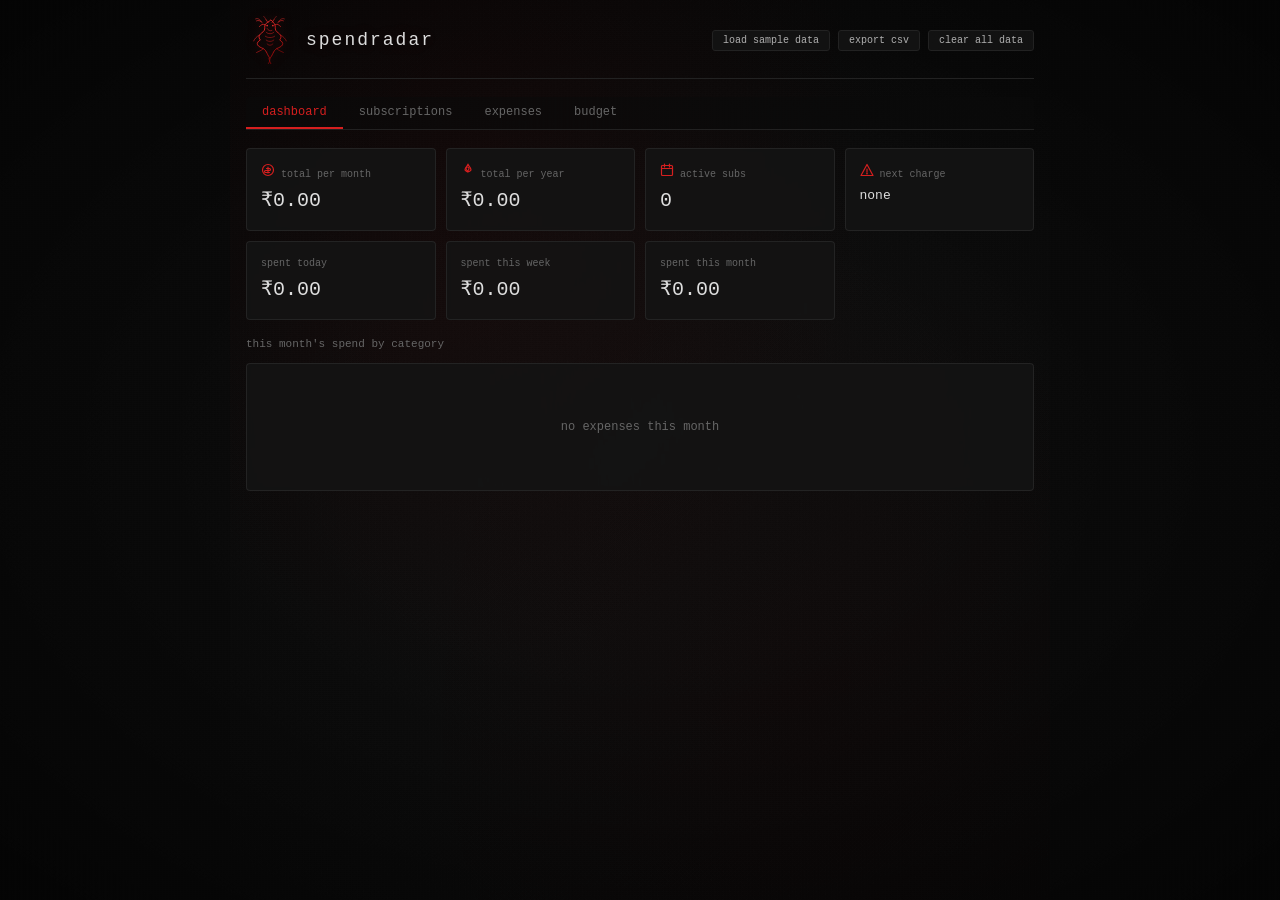
<file: index.html>
<!DOCTYPE html>
<html lang="en">
<head>
<meta charset="UTF-8">
<meta name="viewport" content="width=device-width, initial-scale=1.0">
<title>spendradar</title>
<link rel="stylesheet" href="style.css">
</head>
<body>

<div class="header">
  <svg class="dragon-logo" width="48" height="48" viewBox="0 0 100 100" fill="none" xmlns="http://www.w3.org/2000/svg">
    <defs>
      <linearGradient id="dragonGrad" x1="20" y1="10" x2="80" y2="90" gradientUnits="userSpaceOnUse">
        <stop offset="0%" stop-color="#ff3333"/>
        <stop offset="50%" stop-color="#d61f1f"/>
        <stop offset="100%" stop-color="#8b0000"/>
      </linearGradient>
    </defs>
    <path d="M52 8 C48 12 42 14 40 18 C38 22 40 26 38 30 C36 34 30 36 28 40 C26 44 28 48 30 50 C26 52 22 56 24 60 C26 64 32 66 36 68 C40 70 42 74 44 78 C46 82 48 86 50 88 C52 86 54 82 56 78 C58 74 60 70 64 68 C68 66 74 64 76 60 C78 56 74 52 70 50 C72 48 74 44 72 40 C70 36 64 34 62 30 C60 26 62 22 60 18 C58 14 56 12 52 8Z" stroke="url(#dragonGrad)" stroke-width="1.8" fill="none" stroke-linejoin="round"/>
    <path d="M40 18 C36 16 30 18 28 22" stroke="url(#dragonGrad)" stroke-width="1.4" fill="none" stroke-linecap="round"/>
    <path d="M60 18 C64 16 70 18 72 22" stroke="url(#dragonGrad)" stroke-width="1.4" fill="none" stroke-linecap="round"/>
    <path d="M28 40 C22 42 18 48 16 52" stroke="url(#dragonGrad)" stroke-width="1.2" fill="none" stroke-linecap="round"/>
    <path d="M72 40 C78 42 82 48 84 52" stroke="url(#dragonGrad)" stroke-width="1.2" fill="none" stroke-linecap="round"/>
    <path d="M36 68 C32 72 26 74 22 76" stroke="url(#dragonGrad)" stroke-width="1.2" fill="none" stroke-linecap="round"/>
    <path d="M64 68 C68 72 74 74 78 76" stroke="url(#dragonGrad)" stroke-width="1.2" fill="none" stroke-linecap="round"/>
    <path d="M44 26 C46 30 50 32 54 30" stroke="url(#dragonGrad)" stroke-width="1" fill="none" stroke-linecap="round"/>
    <path d="M42 34 C46 38 54 38 58 34" stroke="url(#dragonGrad)" stroke-width="1" fill="none" stroke-linecap="round"/>
    <path d="M40 42 C44 46 56 46 60 42" stroke="url(#dragonGrad)" stroke-width="1" fill="none" stroke-linecap="round"/>
    <path d="M42 50 C46 54 54 54 58 50" stroke="url(#dragonGrad)" stroke-width="1" fill="none" stroke-linecap="round"/>
    <path d="M44 58 C48 62 52 62 56 58" stroke="url(#dragonGrad)" stroke-width="1" fill="none" stroke-linecap="round"/>
    <circle cx="44" cy="20" r="2" fill="#d61f1f" opacity="0.9"/>
    <circle cx="56" cy="20" r="2" fill="#d61f1f" opacity="0.9"/>
    <circle cx="44" cy="20" r="0.8" fill="#ff6666"/>
    <circle cx="56" cy="20" r="0.8" fill="#ff6666"/>
    <path d="M34 14 C30 10 26 8 22 10" stroke="url(#dragonGrad)" stroke-width="1.2" fill="none" stroke-linecap="round"/>
    <path d="M66 14 C70 10 74 8 78 10" stroke="url(#dragonGrad)" stroke-width="1.2" fill="none" stroke-linecap="round"/>
    <path d="M32 12 C28 6 24 4 20 6" stroke="url(#dragonGrad)" stroke-width="1" fill="none" stroke-linecap="round"/>
    <path d="M68 12 C72 6 76 4 80 6" stroke="url(#dragonGrad)" stroke-width="1" fill="none" stroke-linecap="round"/>
    <path d="M46 14 L42 8" stroke="url(#dragonGrad)" stroke-width="1.2" fill="none" stroke-linecap="round"/>
    <path d="M54 14 L58 8" stroke="url(#dragonGrad)" stroke-width="1.2" fill="none" stroke-linecap="round"/>
    <path d="M42 8 C40 4 38 2 36 0" stroke="url(#dragonGrad)" stroke-width="0.8" fill="none" stroke-linecap="round"/>
    <path d="M58 8 C60 4 62 2 64 0" stroke="url(#dragonGrad)" stroke-width="0.8" fill="none" stroke-linecap="round"/>
    <path d="M48 88 C48 92 50 96 52 100" stroke="url(#dragonGrad)" stroke-width="1.4" fill="none" stroke-linecap="round"/>
    <path d="M50 88 C50 94 48 98 46 100" stroke="url(#dragonGrad)" stroke-width="1.2" fill="none" stroke-linecap="round"/>
  </svg>
  <h1>spendradar</h1>
  <div class="header-actions">
    <button class="btn btn-sm" id="loadSampleBtn">load sample data</button>
    <button class="btn btn-sm" id="exportCsvBtn">export csv</button>
    <button class="btn btn-sm" id="clearAllBtn">clear all data</button>
  </div>
</div>

<div class="tabs">
  <button class="tab active" data-tab="dashboard">dashboard</button>
  <button class="tab" data-tab="subscriptions">subscriptions</button>
  <button class="tab" data-tab="expenses">expenses</button>
  <button class="tab" data-tab="budget">budget</button>
</div>

<div class="panel active" id="dashboard">
  <div class="stats-grid" id="dashStats"></div>
  <div id="alertStrip"></div>
  <div class="section-title">this month's spend by category</div>
  <div class="card" id="categoryChart"></div>
</div>

<div class="panel" id="subscriptions">
  <div class="card">
    <form id="subForm">
      <div class="form-row">
        <div class="form-group">
          <label>name</label>
          <input type="text" id="subName" required>
        </div>
        <div class="form-group">
          <label>price</label>
          <input type="number" id="subPrice" min="0" step="0.01" required>
        </div>
        <div class="form-group">
          <label>cycle</label>
          <select id="subCycle">
            <option value="monthly">monthly</option>
            <option value="weekly">weekly</option>
            <option value="yearly">yearly</option>
          </select>
        </div>
      </div>
      <div class="form-row">
        <div class="form-group">
          <label>next renewal date</label>
          <input type="date" id="subRenewal" required>
        </div>
        <div class="form-group">
          <label>category</label>
          <select id="subCategory">
            <option value="entertainment">entertainment</option>
            <option value="productivity">productivity</option>
            <option value="cloud">cloud</option>
            <option value="music">music</option>
            <option value="video">video</option>
            <option value="software">software</option>
            <option value="other">other</option>
          </select>
        </div>
        <div class="form-group">
          <label>&nbsp;</label>
          <div class="checkbox-row">
            <input type="checkbox" id="subTrial">
            <label for="subTrial">free trial</label>
          </div>
        </div>
      </div>
      <div class="form-row">
        <div class="form-group" style="flex:3">
          <label>note</label>
          <input type="text" id="subNote" placeholder="optional">
        </div>
        <div class="form-group" style="flex:0 0 auto">
          <label>&nbsp;</label>
          <button type="submit" class="btn btn-accent" id="subSaveBtn">add subscription</button>
        </div>
      </div>
      <input type="hidden" id="subEditId" value="">
    </form>
  </div>
  <div class="filter-bar">
    <input type="text" id="subSearch" placeholder="search subscriptions...">
    <select id="subFilterCat">
      <option value="">all categories</option>
      <option value="entertainment">entertainment</option>
      <option value="productivity">productivity</option>
      <option value="cloud">cloud</option>
      <option value="music">music</option>
      <option value="video">video</option>
      <option value="software">software</option>
      <option value="other">other</option>
    </select>
  </div>
  <div id="subList"></div>
</div>

<div class="panel" id="expenses">
  <div class="card">
    <form id="expForm">
      <div class="form-row">
        <div class="form-group">
          <label>title</label>
          <input type="text" id="expTitle" required>
        </div>
        <div class="form-group">
          <label>amount</label>
          <input type="number" id="expAmount" min="0" step="0.01" required>
        </div>
        <div class="form-group">
          <label>date</label>
          <input type="date" id="expDate" required>
        </div>
      </div>
      <div class="form-row">
        <div class="form-group">
          <label>category</label>
          <select id="expCategory">
            <option value="food">food</option>
            <option value="transport">transport</option>
            <option value="shopping">shopping</option>
            <option value="bills">bills</option>
            <option value="health">health</option>
            <option value="other">other</option>
          </select>
        </div>
        <div class="form-group">
          <label>method</label>
          <select id="expMethod">
            <option value="upi">upi</option>
            <option value="cash">cash</option>
            <option value="card">card</option>
            <option value="other">other</option>
          </select>
        </div>
        <div class="form-group">
          <label>note</label>
          <input type="text" id="expNote" placeholder="optional">
        </div>
      </div>
      <div class="form-row">
        <div class="form-group" style="flex:1"></div>
        <div class="form-group" style="flex:0 0 auto">
          <button type="submit" class="btn btn-accent" id="expSaveBtn">add expense</button>
        </div>
      </div>
      <input type="hidden" id="expEditId" value="">
    </form>
  </div>
  <div class="filter-bar">
    <input type="text" id="expSearch" placeholder="search expenses...">
    <select id="expFilterCat">
      <option value="">all categories</option>
      <option value="food">food</option>
      <option value="transport">transport</option>
      <option value="shopping">shopping</option>
      <option value="bills">bills</option>
      <option value="health">health</option>
      <option value="other">other</option>
    </select>
    <button class="btn btn-sm" id="expSortBtn">sort: newest</button>
  </div>
  <div class="chips" id="expChips">
    <button class="chip" data-chip="today">today</button>
    <button class="chip" data-chip="week">this week</button>
    <button class="chip" data-chip="month">this month</button>
    <button class="chip" data-chip="biggest">biggest expense</button>
  </div>
  <div id="expList"></div>
</div>

<div class="panel" id="budget">
  <div class="card">
    <div class="form-row">
      <div class="form-group">
        <label>monthly budget</label>
        <input type="number" id="budgetInput" min="0" step="0.01" placeholder="enter amount">
      </div>
      <div class="form-group" style="flex:0 0 auto">
        <label>&nbsp;</label>
        <button class="btn btn-accent" id="budgetSaveBtn">save</button>
      </div>
    </div>
  </div>
  <div id="budgetDisplay"></div>
</div>

<script src="app.js"></script>
</body>
</html>
</file>
<file: style.css>
* {
  margin: 0;
  padding: 0;
  box-sizing: border-box;
}

:root {
  --bg: #0b0b0b;
  --card: #141414;
  --card-hover: #1a1a1a;
  --accent: #d61f1f;
  --accent-dim: #d61f1f33;
  --text: #b0b0b0;
  --text-dim: #666;
  --text-bright: #ddd;
  --border: #222;
  --orange: #d97706;
  --yellow: #ca8a04;
  --green: #22c55e;
}

html, body {
  font-family: "Courier New", monospace;
  background: var(--bg);
  color: var(--text);
  font-size: 13px;
  line-height: 1.5;
  min-height: 100vh;
}

body {
  padding: 16px;
  max-width: 820px;
  margin: 0 auto;
  background:
    radial-gradient(ellipse at 30% 20%, rgba(30,8,8,0.5) 0%, transparent 50%),
    radial-gradient(ellipse at 70% 80%, rgba(20,5,5,0.35) 0%, transparent 50%),
    radial-gradient(ellipse at 50% 50%, rgba(16,16,16,1) 0%, #0b0b0b 100%);
}

body::before {
  content: "";
  position: fixed;
  top: 0; left: 0; right: 0; bottom: 0;
  pointer-events: none;
  z-index: 0;
  background:
    repeating-linear-gradient(0deg, rgba(255,255,255,0.012) 0px, transparent 1px, transparent 2px),
    repeating-linear-gradient(90deg, rgba(255,255,255,0.008) 0px, transparent 1px, transparent 3px),
    repeating-linear-gradient(37deg, rgba(0,0,0,0.04) 0px, transparent 1px, transparent 4px),
    repeating-linear-gradient(143deg, rgba(0,0,0,0.03) 0px, transparent 1px, transparent 5px),
    repeating-linear-gradient(73deg, rgba(255,255,255,0.004) 0px, transparent 1px, transparent 7px),
    repeating-linear-gradient(112deg, rgba(0,0,0,0.025) 0px, transparent 1px, transparent 3px);
}

body::after {
  content: "";
  position: fixed;
  top: 0; left: 0; right: 0; bottom: 0;
  pointer-events: none;
  z-index: 0;
  background: radial-gradient(ellipse at center, transparent 30%, rgba(0,0,0,0.6) 100%);
}

body > * {
  position: relative;
  z-index: 1;
}

a { color: var(--accent); text-decoration: none; }

/* header */
.header {
  display: flex;
  align-items: center;
  gap: 12px;
  margin-bottom: 18px;
  padding-bottom: 14px;
  border-bottom: 1px solid var(--border);
}
.header h1 {
  font-size: 18px;
  font-weight: 400;
  color: var(--text-bright);
  letter-spacing: 2px;
  text-shadow: 0 0 20px rgba(214,31,31,0.15);
}
.header .dragon-logo {
  flex-shrink: 0;
  filter: drop-shadow(0 0 6px rgba(214,31,31,0.3));
}
.header-actions {
  margin-left: auto;
  display: flex;
  gap: 8px;
}

/* tabs */
.tabs {
  display: flex;
  gap: 0;
  margin-bottom: 18px;
  border-bottom: 1px solid rgba(40,40,40,0.8);
  background: rgba(11,11,11,0.6);
  border-radius: 4px 4px 0 0;
}
.tab {
  background: none;
  border: none;
  color: var(--text-dim);
  padding: 8px 16px;
  cursor: pointer;
  font-family: inherit;
  font-size: 12px;
  border-bottom: 2px solid transparent;
  transition: color 0.15s;
}
.tab:hover { color: var(--text); }
.tab.active {
  color: var(--accent);
  border-bottom-color: var(--accent);
}

/* panels */
.panel { display: none; }
.panel.active { display: block; }

/* cards */
.card {
  background: rgba(20,20,20,0.85);
  border: 1px solid rgba(40,40,40,0.8);
  border-radius: 4px;
  padding: 14px;
  margin-bottom: 10px;
  animation: fadeIn 0.25s ease;
  position: relative;
  backdrop-filter: blur(2px);
}
@keyframes fadeIn {
  from { opacity: 0; transform: translateY(6px); }
  to { opacity: 1; transform: translateY(0); }
}

/* forms */
.form-row {
  display: flex;
  gap: 8px;
  flex-wrap: wrap;
  margin-bottom: 10px;
  align-items: flex-end;
}
.form-group {
  display: flex;
  flex-direction: column;
  gap: 3px;
  flex: 1;
  min-width: 120px;
}
.form-group label {
  font-size: 10px;
  color: var(--text-dim);
  text-transform: lowercase;
}
.form-group input,
.form-group select,
.form-group textarea {
  background: rgba(11,11,11,0.9);
  border: 1px solid var(--border);
  color: var(--text);
  padding: 7px 9px;
  font-family: inherit;
  font-size: 12px;
  border-radius: 3px;
}
.form-group input:focus,
.form-group select:focus,
.form-group textarea:focus {
  outline: none;
  border-color: var(--accent);
}
.form-group textarea {
  resize: vertical;
  min-height: 36px;
}
.checkbox-row {
  display: flex;
  align-items: center;
  gap: 6px;
  padding: 7px 0;
  font-size: 12px;
}
.checkbox-row input[type="checkbox"] {
  accent-color: var(--accent);
}

/* buttons */
.btn {
  background: rgba(20,20,20,0.85);
  border: 1px solid var(--border);
  color: var(--text);
  padding: 7px 14px;
  cursor: pointer;
  font-family: inherit;
  font-size: 11px;
  border-radius: 3px;
  transition: border-color 0.15s, box-shadow 0.15s;
}
.btn:hover { border-color: var(--accent); color: var(--text-bright); box-shadow: 0 0 8px rgba(214,31,31,0.15); }
.btn-accent {
  background: var(--accent);
  color: #fff;
  border-color: var(--accent);
}
.btn-accent:hover { background: #b81a1a; border-color: #b81a1a; }
.btn-sm {
  padding: 4px 10px;
  font-size: 10px;
}
.btn-icon {
  background: none;
  border: 1px solid var(--border);
  color: var(--text-dim);
  padding: 4px 6px;
  cursor: pointer;
  border-radius: 3px;
  display: inline-flex;
  align-items: center;
}
.btn-icon:hover { color: var(--accent); border-color: var(--accent); }
.btn-icon svg { width: 14px; height: 14px; }

/* search & filter bar */
.filter-bar {
  display: flex;
  gap: 8px;
  margin-bottom: 12px;
  flex-wrap: wrap;
  align-items: center;
}
.filter-bar input,
.filter-bar select {
  background: rgba(11,11,11,0.9);
  border: 1px solid var(--border);
  color: var(--text);
  padding: 6px 9px;
  font-family: inherit;
  font-size: 12px;
  border-radius: 3px;
}
.filter-bar input:focus,
.filter-bar select:focus {
  outline: none;
  border-color: var(--accent);
}
.filter-bar input { flex: 1; min-width: 140px; }

/* stat cards */
.stats-grid {
  display: grid;
  grid-template-columns: repeat(auto-fit, minmax(160px, 1fr));
  gap: 10px;
  margin-bottom: 16px;
}
.stat-card {
  background: rgba(20,20,20,0.85);
  border: 1px solid rgba(40,40,40,0.8);
  border-radius: 4px;
  padding: 14px;
  backdrop-filter: blur(2px);
}
.stat-card .label {
  font-size: 10px;
  color: var(--text-dim);
  text-transform: lowercase;
  margin-bottom: 4px;
}
.stat-card .value {
  font-size: 20px;
  color: var(--text-bright);
}

/* badges */
.badge {
  display: inline-block;
  padding: 2px 8px;
  border-radius: 3px;
  font-size: 10px;
  font-weight: 600;
  text-transform: lowercase;
}
.badge-red {
  background: #d61f1f22;
  color: var(--accent);
  border: 1px solid var(--accent);
}
.badge-orange {
  background: #d9770622;
  color: var(--orange);
  border: 1px solid var(--orange);
}
.badge-yellow {
  background: #ca8a0422;
  color: var(--yellow);
  border: 1px solid var(--yellow);
}
.badge-grey {
  background: #33333322;
  color: var(--text-dim);
  border: 1px solid #333;
}
@keyframes pulse {
  0%, 100% { opacity: 1; }
  50% { opacity: 0.5; }
}
.badge-pulse { animation: pulse 2s ease-in-out infinite; }

/* alert strip */
.alert-strip {
  background: var(--accent-dim);
  border: 1px solid var(--accent);
  border-radius: 4px;
  padding: 10px 14px;
  margin-bottom: 16px;
  font-size: 12px;
}
.alert-strip .title {
  color: var(--accent);
  font-size: 11px;
  margin-bottom: 6px;
  text-transform: lowercase;
}
.alert-strip .alert-item {
  padding: 2px 0;
  color: var(--text);
}

/* horizontal bar chart */
.bar-chart {
  margin-top: 6px;
}
.bar-row {
  display: flex;
  align-items: center;
  gap: 8px;
  margin-bottom: 6px;
}
.bar-label {
  width: 90px;
  font-size: 11px;
  color: var(--text-dim);
  text-align: right;
  text-transform: lowercase;
  flex-shrink: 0;
  overflow: hidden;
  text-overflow: ellipsis;
  white-space: nowrap;
}
.bar-track {
  flex: 1;
  height: 14px;
  background: var(--bg);
  border-radius: 2px;
  overflow: hidden;
}
.bar-fill {
  height: 100%;
  background: var(--accent);
  border-radius: 2px;
  min-width: 2px;
}
.bar-amount {
  width: 60px;
  font-size: 11px;
  color: var(--text);
  flex-shrink: 0;
}

/* budget progress */
.budget-bar-track {
  height: 22px;
  background: rgba(11,11,11,0.9);
  border-radius: 4px;
  overflow: hidden;
  border: 1px solid var(--border);
  margin: 10px 0;
}
.budget-bar-fill {
  height: 100%;
  border-radius: 4px;
  transition: width 0.3s, background 0.3s;
}
.budget-info {
  display: flex;
  justify-content: space-between;
  font-size: 12px;
  color: var(--text-dim);
}

/* chip */
.chip {
  display: inline-block;
  padding: 3px 10px;
  font-size: 11px;
  background: rgba(20,20,20,0.85);
  border: 1px solid var(--border);
  border-radius: 14px;
  color: var(--text);
  cursor: pointer;
  font-family: inherit;
}
.chip.active {
  border-color: var(--accent);
  color: var(--accent);
}
.chips {
  display: flex;
  gap: 6px;
  flex-wrap: wrap;
  margin-bottom: 12px;
}

/* subscription / expense card internals */
.card-header {
  display: flex;
  justify-content: space-between;
  align-items: flex-start;
  margin-bottom: 6px;
}
.card-name {
  font-size: 14px;
  color: var(--text-bright);
}
.card-details {
  font-size: 11px;
  color: var(--text-dim);
  margin-bottom: 4px;
}
.card-actions {
  display: flex;
  gap: 4px;
  flex-shrink: 0;
}
.trial-warning {
  color: var(--accent);
  font-size: 11px;
  margin-top: 6px;
  border-top: 1px solid var(--border);
  padding-top: 6px;
}
.card-note {
  font-size: 11px;
  color: var(--text-dim);
  font-style: italic;
  margin-top: 4px;
}

/* empty state */
.empty {
  text-align: center;
  padding: 40px 20px;
  color: var(--text-dim);
  font-size: 12px;
}

/* small section title */
.section-title {
  font-size: 11px;
  color: var(--text-dim);
  text-transform: lowercase;
  margin-bottom: 10px;
  margin-top: 16px;
}
</file>
